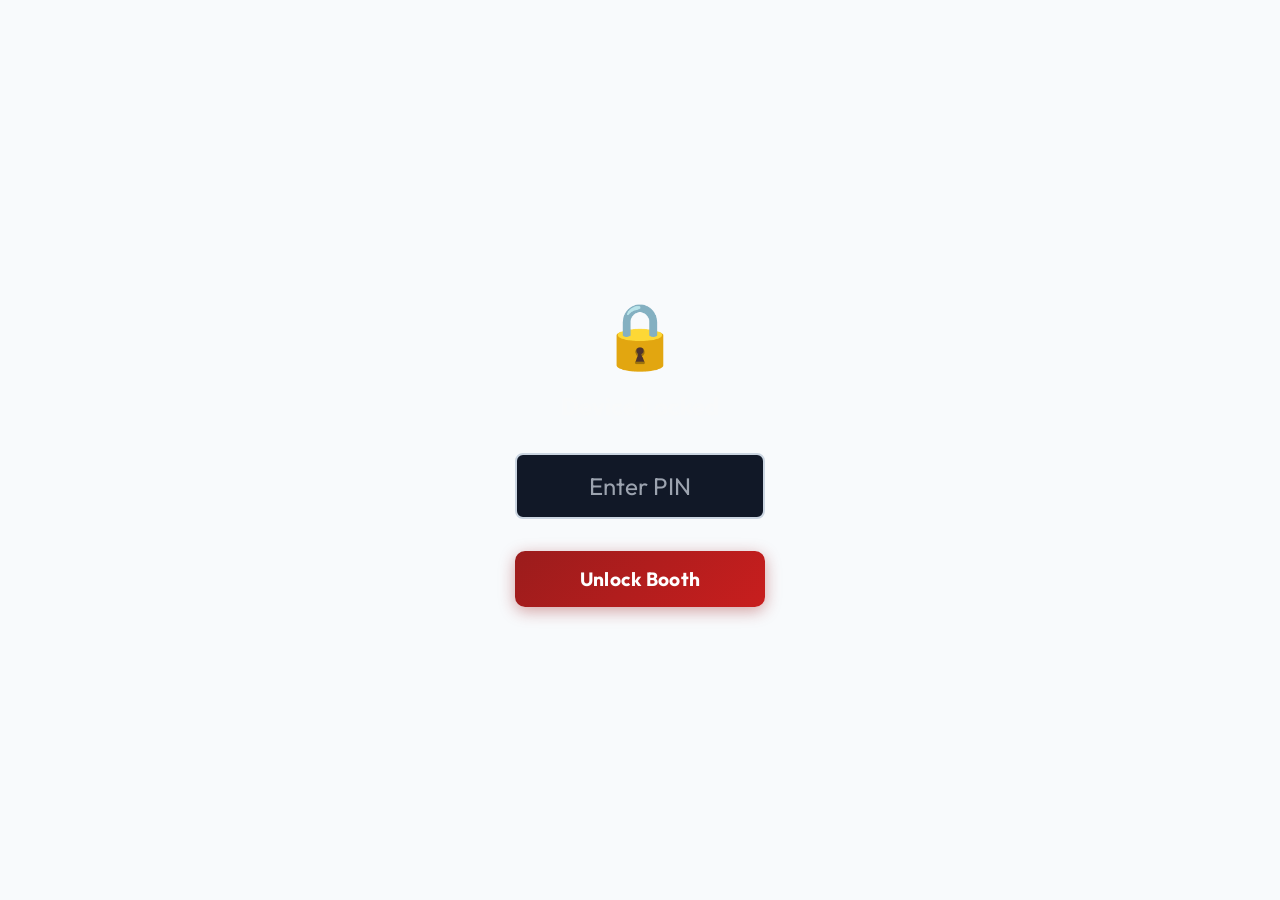
<file: index.html>
<!DOCTYPE html>
<html lang="en">

<head>
    <meta charset="UTF-8">
    <meta name="viewport" content="width=device-width, initial-scale=1.0">
    <meta name="robots" content="noindex, nofollow">
    <title>Boys Voting - Madrassa Election</title>
    <link rel="stylesheet" href="style.css">
</head>

<body>
    <header class="header">
        <div class="bismillah">IMP ELECTION 2026 Emergency Window</div>
        <div class="school-title">1997-I-Ulamudheen Higher Secondary Madrassa</div>
    </header>

    <div class="container">
        <!-- Locked Screen -->
        <div id="screen-locked" class="card">
            <div class="booth-label" style="background:linear-gradient(135deg,#9b1c1c,#c81e1e); color:white">Boys Booth
            </div>
            <h2>Waiting for Authorization...</h2>
            <p style="margin-top:1rem; color:var(--text-secondary)">Please approach the Officer's desk to verify your
                identity.</p>
            <div style="margin-top:2rem"><span class="loader" style="border-top-color:var(--primary-color);"></span>
            </div>
        </div>

        <!-- Voting Screen -->
        <div id="screen-voting" class="card hidden">
            <div class="booth-label" style="background:linear-gradient(135deg,#9b1c1c,#c81e1e); color:white">Boys Booth
            </div>
            <div class="progress-bar">
                <div id="progress-fill" class="progress-fill" style="width: 0%"></div>
            </div>
            <h2 id="pos-title" class="position-title">Position</h2>
            <div id="candidates-container" class="candidates-grid"></div>
            <div style="display:flex; gap:1rem; margin-top:2rem;">
                <button class="btn" id="btn-submit-vote" onclick="submitPositionVote()" disabled>Submit Vote</button>
            </div>
        </div>



        <!-- Success Screen -->
        <div id="screen-success" class="card hidden">
            <div style="font-size: 80px; color: var(--success); margin-bottom: 1rem;">✅</div>
            <h2 class="position-title">Jazakallah Khair!</h2>
            <p style="font-size: 1.2rem;">Your vote has been recorded securely.</p>
            <div
                style="margin-top:2rem; font-size:1.5rem; font-weight:800; background:#f1f5f9; padding:1rem; border-radius:8px;">
                Your Vote ID: <span id="success-voter-id" style="color:var(--primary-color);">...</span>
            </div>
            <p style="margin-top:1rem; color:var(--text-secondary); font-size:0.9rem;">Please note this ID for any
                future reference.</p>
        </div>
    </div>

    <!-- Scripts -->
    <script src="candidates.js"></script>
    <script src="app.js"></script>
    <script>
        initVoter('boys');
        function unlockKiosk() {
            if (document.getElementById('kiosk-pin').value === 'NM4321') {
                document.getElementById('kiosk-lock').style.display = 'none';
            } else {
                document.getElementById('kiosk-error').style.display = 'block';
                setTimeout(() => document.getElementById('kiosk-error').style.display = 'none', 2000);
            }
        }
    </script>

    <!-- Kiosk Lock Screen -->
    <div id="kiosk-lock"
        style="position:fixed; top:0; left:0; right:0; bottom:0; z-index:9999; display:flex; flex-direction:column; justify-content:center; align-items:center; background:#f8fafc;">
        <div style="font-size: 4rem; margin-bottom: 1rem;">🔒</div>
        <h2 style="margin-bottom: 2rem; color:var(--text-primary); font-family: 'Outfit', sans-serif;">Device Locked
        </h2>
        <input type="password" id="kiosk-pin" placeholder="Enter PIN"
            style="font-size: 1.5rem; padding: 1rem; text-align: center; width: 250px; margin-bottom: 1rem; border-radius: 8px; border: 2px solid #cbd5e1;">
        <button class="btn" onclick="unlockKiosk()" style="width: 250px;">Unlock Booth</button>
        <p id="kiosk-error" style="color: red; margin-top: 1rem; display: none; font-weight: bold;">Incorrect PIN</p>
    </div>
</body>

</html>
</file>
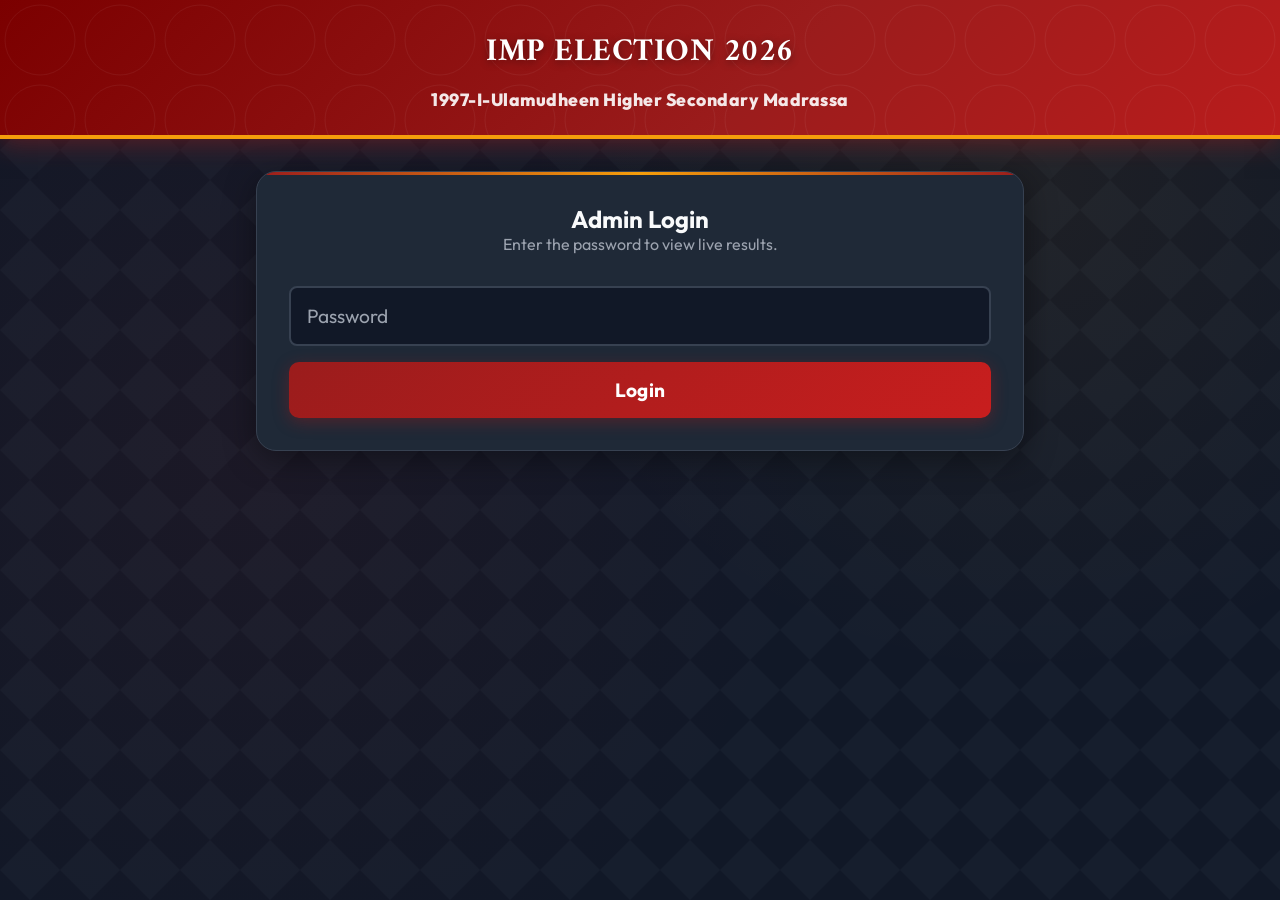
<file: admin.html>
<!DOCTYPE html>
<html lang="en">

<head>
    <meta charset="UTF-8">
    <meta name="viewport" content="width=device-width, initial-scale=1.0">
    <meta name="robots" content="noindex, nofollow">
    <title>Admin Dashboard - Madrassa Election</title>
    <link rel="stylesheet" href="style.css">
</head>

<body>
    <header class="header">
        <div class="bismillah">IMP ELECTION 2026</div>
        <div class="school-title">1997-I-Ulamudheen Higher Secondary Madrassa</div>
    </header>

    <div class="container">
        <!-- Login -->
        <div id="admin-login" class="card">
            <h2>Admin Login</h2>
            <p style="margin-bottom:2rem; color:var(--text-secondary)">Enter the password to view live results.</p>
            <input type="password" id="admin-pw"
                style="width:100%; padding:1rem; border-radius:8px; border:2px solid #374151; background:#111827; color:#f9fafb;" placeholder="Password">
            <button class="btn" onclick="checkPassword()" style="margin-top:1rem">Login</button>
        </div>

        <!-- Dashboard -->
        <div id="admin-dashboard" class="hidden">
            <div class="admin-stats">
                <div class="stat-box">
                    <div style="font-size:1rem; color:var(--text-secondary)">Total Votes Cast</div>
                    <div id="total-votes" class="stat-value">0</div>
                </div>
                <div class="stat-box">
                    <div style="font-size:1rem; color:var(--text-secondary)">Boys</div>
                    <div id="boys-votes" class="stat-value">0</div>
                </div>
                <div class="stat-box">
                    <div style="font-size:1rem; color:var(--text-secondary)">Girls</div>
                    <div id="girls-votes" class="stat-value">0</div>
                </div>
            </div>

            <p id="last-vote-time" style="text-align:center; color:var(--text-secondary); margin-bottom:2.5rem;"></p>

            <div class="card" style="margin-bottom:2rem;">
                <h3>Booth Counting</h3>
                <p style="color:var(--text-secondary); font-size:0.9rem; margin-bottom:1rem;">Select a booth to count
                    votes specifically for that section.</p>
                <div style="display:flex; gap:1rem; flex-wrap:wrap;">
                    <button class="btn" style="flex:1; background-color:#3b82f6;" onclick="openCounter('boys')">Count
                        Boys Booth</button>
                    <button class="btn" style="flex:1; background-color:#ec4899;" onclick="openCounter('girls')">Count
                        Girls Booth</button>
                    <button class="btn" style="flex:1; background-color:var(--primary-color);"
                        onclick="openCounter('combined')">Count Total (Combined)</button>
                </div>
            </div>

            <div id="charts-container" class="hidden"></div>

            <div class="card" style="margin-top:2rem;">
                <h3 style="margin-bottom: 1rem;">Manage Recent Voters</h3>
                <p style="margin-bottom:1rem; color:var(--text-secondary); font-size:0.9rem;">Delete a voter if they
                    reported a glitch. This will permanently erase their votes from the counts.</p>
                <div class="table-container">
                    <table>
                        <thead>
                            <tr>
                                <th>Voter ID</th>
                                <th>Booth</th>
                                <th>Time</th>
                                <th>Action</th>
                            </tr>
                        </thead>
                        <tbody id="voters-tbody">
                        </tbody>
                    </table>
                </div>
            </div>

            <div class="card" style="margin-top:2rem;">
                <h3>Admin Actions</h3>
                <div style="display:flex; gap:1rem; flex-wrap:wrap;">
                    <a href="#" class="btn btn-secondary" onclick="exportCSV()"
                        style="flex:1; text-decoration:none; text-align:center;">Export CSV</a>
                    <button class="btn btn-danger" onclick="resetAllVotes()" style="flex:1;">Danger: Reset All
                        Votes</button>
                </div>
            </div>
        </div>
    </div>

    <!-- Counting Modal Overlay -->
    <div id="counting-modal" class="card hidden"
        style="position:fixed; top:5%; left:5%; right:5%; bottom:5%; z-index:100; overflow-y:auto; background:#1f2937; border: 4px solid var(--primary-color); box-shadow: 0 0 60px rgba(155,28,28,0.5);">
        <div
            style="display:flex; justify-content:space-between; align-items:center; margin-bottom:1rem; border-bottom: 2px solid #374151; padding-bottom: 1rem;">
            <h2 id="modal-title" style="color:#f9fafb;">Select Position</h2>
            <button class="btn-danger"
                style="padding:0.5rem 1rem; border:none; border-radius:4px; color:white; cursor:pointer; background:#dc2626;"
                onclick="closeCounter()">Close</button>
        </div>
        <div id="modal-positions" style="display:flex; flex-direction:column; gap:1rem;"></div>
        <div id="modal-results" class="hidden"></div>
    </div>

    <!-- Scripts -->
    <script src="candidates.js"></script>
    <script src="app.js"></script>
    <script>initAdmin();</script>
</body>

</html>
</file>
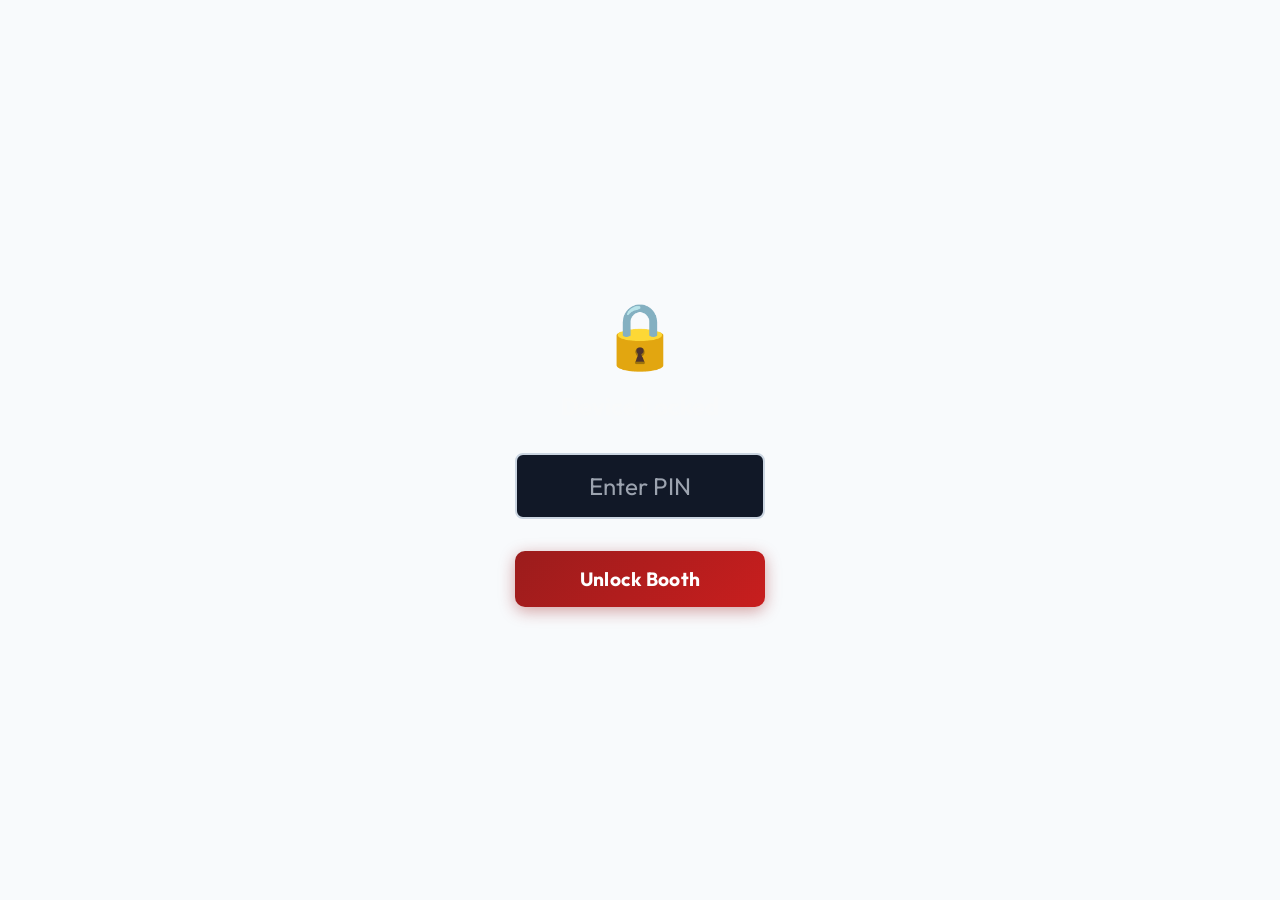
<file: girls.html>
<!DOCTYPE html>
<html lang="en">

<head>
    <meta charset="UTF-8">
    <meta name="viewport" content="width=device-width, initial-scale=1.0">
    <meta name="robots" content="noindex, nofollow">
    <title>Girls Voting - Madrassa Election</title>
    <link rel="stylesheet" href="style.css">
</head>

<body>
    <header class="header">
        <div class="bismillah">IMP ELECTION 2026 Emergency Window</div>
        <div class="school-title">1997-I-Ulamudheen Higher Secondary Madrassa</div>
    </header>

    <div class="container">
        <!-- Locked Screen -->
        <div id="screen-locked" class="card">
            <div class="booth-label" style="background:#ec4899; color:white">Girls Booth</div>
            <h2>Waiting for Authorization...</h2>
            <p style="margin-top:1rem; color:var(--text-secondary)">Please approach the Officer's desk to verify your
                identity.</p>
            <div style="margin-top:2rem"><span class="loader" style="border-top-color:var(--primary-color);"></span>
            </div>
        </div>

        <!-- Voting Screen -->
        <div id="screen-voting" class="card hidden">
            <div class="booth-label" style="background:#ec4899; color:white">Girls Booth</div>
            <div class="progress-bar">
                <div id="progress-fill" class="progress-fill" style="width: 0%"></div>
            </div>
            <h2 id="pos-title" class="position-title">Position</h2>
            <div id="candidates-container" class="candidates-grid"></div>
            <div style="display:flex; gap:1rem; margin-top:2rem;">
                <button class="btn" id="btn-submit-vote" onclick="submitPositionVote()" disabled>Submit Vote</button>
            </div>
        </div>

        <!-- Success Screen -->
        <div id="screen-success" class="card hidden">
            <div style="font-size: 80px; color: var(--success); margin-bottom: 1rem;">✅</div>
            <h2 class="position-title">Jazakallah Khair!</h2>
            <p style="font-size: 1.2rem;">Your vote has been recorded securely.</p>
            <div
                style="margin-top:2rem; font-size:1.5rem; font-weight:800; background:#f1f5f9; padding:1rem; border-radius:8px;">
                Your Vote ID: <span id="success-voter-id" style="color:var(--primary-color);">...</span>
            </div>
            <p style="margin-top:1rem; color:var(--text-secondary); font-size:0.9rem;">Please note this ID for any
                future reference.</p>
        </div>
    </div>

    <!-- Scripts -->
    <script src="candidates.js"></script>
    <script src="app.js"></script>
    <script>
        initVoter('girls');
        function unlockKiosk() {
            if (document.getElementById('kiosk-pin').value === 'NM4321') {
                document.getElementById('kiosk-lock').style.display = 'none';
            } else {
                document.getElementById('kiosk-error').style.display = 'block';
                setTimeout(() => document.getElementById('kiosk-error').style.display = 'none', 2000);
            }
        }
    </script>

    <!-- Kiosk Lock Screen -->
    <div id="kiosk-lock"
        style="position:fixed; top:0; left:0; right:0; bottom:0; z-index:9999; display:flex; flex-direction:column; justify-content:center; align-items:center; background:#f8fafc;">
        <div style="font-size: 4rem; margin-bottom: 1rem;">🔒</div>
        <h2 style="margin-bottom: 2rem; color:var(--text-primary); font-family: 'Outfit', sans-serif;">Device Locked
        </h2>
        <input type="password" id="kiosk-pin" placeholder="Enter PIN"
            style="font-size: 1.5rem; padding: 1rem; text-align: center; width: 250px; margin-bottom: 1rem; border-radius: 8px; border: 2px solid #cbd5e1;">
        <button class="btn" onclick="unlockKiosk()" style="width: 250px; background-color: #ec4899;">Unlock
            Booth</button>
        <p id="kiosk-error" style="color: red; margin-top: 1rem; display: none; font-weight: bold;">Incorrect PIN</p>
    </div>
</body>

</html>
</file>
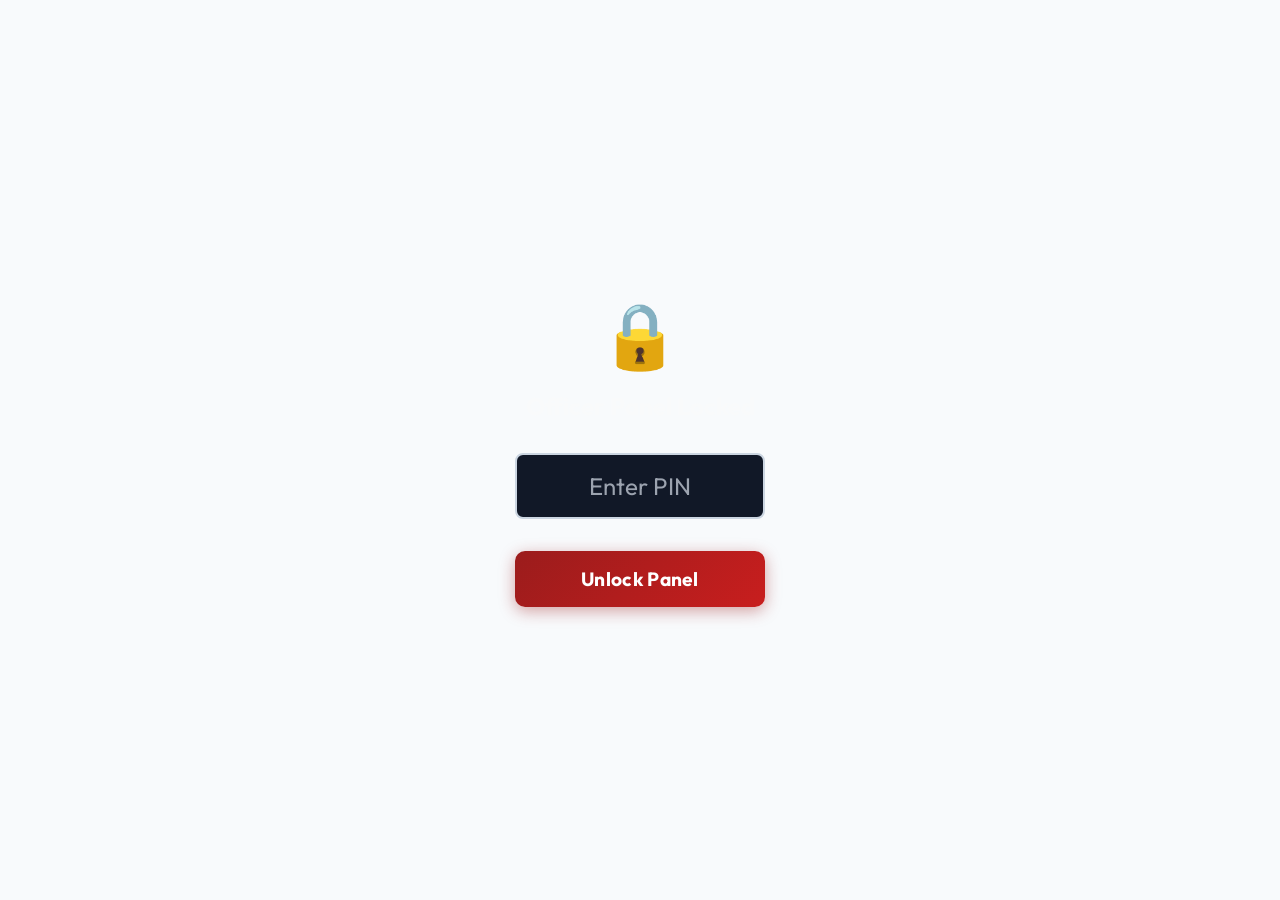
<file: officer-boys.html>
<!DOCTYPE html>
<html lang="en">

<head>
    <meta charset="UTF-8">
    <meta name="viewport" content="width=device-width, initial-scale=1.0">
    <meta name="robots" content="noindex, nofollow">
    <title>Officer Panel (Boys) - Madrassa Election</title>
    <link rel="stylesheet" href="style.css">
</head>

<body>
    <header class="header">
        <div class="bismillah">بِسۡمِ ٱللَّهِ ٱلرَّحۡمَٰنِ ٱلرَّحِيمِ</div>
        <div class="school-title">1997-I-Ulamudheen Higher Secondary Madrassa Election 2026</div>
    </header>

    <div class="container">
        <div class="card">
            <div class="booth-label" style="background:#3b82f6; color:white">Officer Panel (Boys)</div>
            <h2>Voter Activity Status</h2>
            <p style="margin-bottom:2rem; color:var(--text-secondary)">Boxes light up green automatically when a user
                successfully votes for that position.</p>

            <div id="status-grid" class="status-grid"></div>

            <div style="text-align:center; font-size:1.5rem; margin-bottom:2rem; font-weight:800;">Voters Processed:
                <span id="voters-count" style="color:var(--primary-color);">0</span></div>

            <div id="error-msg" class="message"></div>
            <button id="btn-start" class="btn" onclick="startNewVoter()"
                style="padding: 1.5rem; font-size: 1.5rem;">Start New Voter</button>
        </div>
    </div>

    <!-- Scripts -->
    <script src="candidates.js"></script>
    <script src="app.js"></script>
    <script>
        initOfficer('boys');
        function unlockKiosk() {
            if (document.getElementById('kiosk-pin').value === 'NM4321') {
                document.getElementById('kiosk-lock').style.display = 'none';
            } else {
                document.getElementById('kiosk-error').style.display = 'block';
                setTimeout(() => document.getElementById('kiosk-error').style.display = 'none', 2000);
            }
        }
    </script>

    <!-- Kiosk Lock Screen -->
    <div id="kiosk-lock"
        style="position:fixed; top:0; left:0; right:0; bottom:0; z-index:9999; display:flex; flex-direction:column; justify-content:center; align-items:center; background:#f8fafc;">
        <div style="font-size: 4rem; margin-bottom: 1rem;">🔒</div>
        <h2 style="margin-bottom: 2rem; color:var(--text-primary); font-family: 'Outfit', sans-serif;">Officer Panel
            Locked</h2>
        <input type="password" id="kiosk-pin" placeholder="Enter PIN"
            style="font-size: 1.5rem; padding: 1rem; text-align: center; width: 250px; margin-bottom: 1rem; border-radius: 8px; border: 2px solid #cbd5e1;">
        <button class="btn" onclick="unlockKiosk()" style="width: 250px;">Unlock Panel</button>
        <p id="kiosk-error" style="color: red; margin-top: 1rem; display: none; font-weight: bold;">Incorrect PIN</p>
    </div>
</body>

</html>
</file>
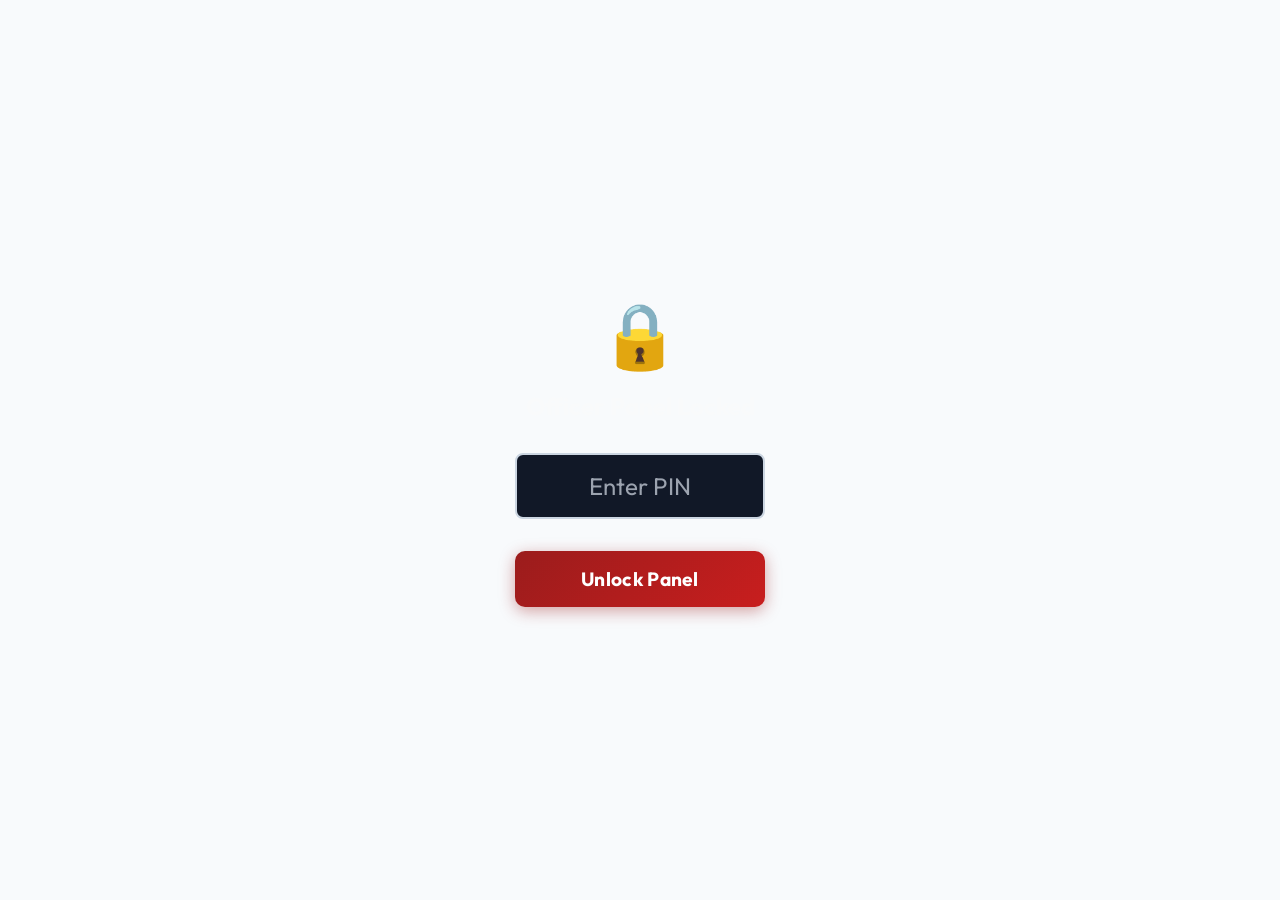
<file: officer-girls.html>
<!DOCTYPE html>
<html lang="en">

<head>
    <meta charset="UTF-8">
    <meta name="viewport" content="width=device-width, initial-scale=1.0">
    <meta name="robots" content="noindex, nofollow">
    <title>Officer Panel (Girls) - Madrassa Election</title>
    <link rel="stylesheet" href="style.css">
</head>

<body>
    <header class="header">
        <div class="bismillah">بِسۡمِ ٱللَّهِ ٱلرَّحۡمَٰنِ ٱلرَّحِيمِ</div>
        <div class="school-title">1997-I-Ulamudheen Higher Secondary Madrassa Election 2026</div>
    </header>

    <div class="container">
        <div class="card">
            <div class="booth-label" style="background:#ec4899; color:white">Officer Panel (Girls)</div>
            <h2>Voter Activity Status</h2>
            <p style="margin-bottom:2rem; color:var(--text-secondary)">Boxes light up green automatically when a user
                successfully votes for that position.</p>

            <div id="status-grid" class="status-grid"></div>

            <div style="text-align:center; font-size:1.5rem; margin-bottom:2rem; font-weight:800;">Voters Processed:
                <span id="voters-count" style="color:var(--primary-color);">0</span></div>

            <div id="error-msg" class="message"></div>
            <button id="btn-start" class="btn" onclick="startNewVoter()"
                style="padding: 1.5rem; font-size: 1.5rem;">Start New Voter</button>
        </div>
    </div>

    <!-- Scripts -->
    <script src="candidates.js"></script>
    <script src="app.js"></script>
    <script>
        initOfficer('girls');
        function unlockKiosk() {
            if (document.getElementById('kiosk-pin').value === 'NM4321') {
                document.getElementById('kiosk-lock').style.display = 'none';
            } else {
                document.getElementById('kiosk-error').style.display = 'block';
                setTimeout(() => document.getElementById('kiosk-error').style.display = 'none', 2000);
            }
        }
    </script>

    <!-- Kiosk Lock Screen -->
    <div id="kiosk-lock"
        style="position:fixed; top:0; left:0; right:0; bottom:0; z-index:9999; display:flex; flex-direction:column; justify-content:center; align-items:center; background:#f8fafc;">
        <div style="font-size: 4rem; margin-bottom: 1rem;">🔒</div>
        <h2 style="margin-bottom: 2rem; color:var(--text-primary); font-family: 'Outfit', sans-serif;">Officer Panel
            Locked</h2>
        <input type="password" id="kiosk-pin" placeholder="Enter PIN"
            style="font-size: 1.5rem; padding: 1rem; text-align: center; width: 250px; margin-bottom: 1rem; border-radius: 8px; border: 2px solid #cbd5e1;">
        <button class="btn" onclick="unlockKiosk()" style="width: 250px; background-color: #ec4899;">Unlock
            Panel</button>
        <p id="kiosk-error" style="color: red; margin-top: 1rem; display: none; font-weight: bold;">Incorrect PIN</p>
    </div>
</body>

</html>
</file>
<file: style.css>
@import url('https://fonts.googleapis.com/css2?family=Amiri:ital,wght@0,400;0,700;1,400&family=Outfit:wght@300;400;600;800&display=swap');

:root {
    --primary-color: #9b1c1c;   /* Deep crimson red */
    --primary-light: #c81e1e;
    --primary-dark:  #7b0000;
    --accent:        #f59e0b;   /* Warm amber accent */
    --accent-hover:  #fbbf24;
    --success:       #10b981;
    --error:         #ef4444;
    --bg-color:      #111827;   /* Very dark navy */
    --bg-secondary:  #1f2937;
    --card-bg:       #1f2937;
    --border-color:  #374151;
    --text-primary:  #f9fafb;
    --text-secondary:#9ca3af;
}

* { box-sizing: border-box; margin: 0; padding: 0; }

body {
    font-family: 'Outfit', sans-serif;
    background-color: var(--bg-color);
    color: var(--text-primary);
    display: flex;
    flex-direction: column;
    min-height: 100vh;
    /* Subtle geometric pattern */
    background-image:
        radial-gradient(circle at 20% 50%, rgba(155,28,28,0.08) 0%, transparent 50%),
        radial-gradient(circle at 80% 20%, rgba(245,158,11,0.06) 0%, transparent 40%),
        url("data:image/svg+xml,%3Csvg width='60' height='60' viewBox='0 0 60 60' xmlns='http://www.w3.org/2000/svg'%3E%3Cpath d='M30 0l30 30-30 30L0 30z' fill='%23374151' fill-opacity='0.15'/%3E%3C/svg%3E");
}

/* ── HEADER ─────────────────────────────────────────────────── */
.header {
    background: linear-gradient(135deg, var(--primary-dark) 0%, var(--primary-color) 60%, #b91c1c 100%);
    color: white;
    text-align: center;
    padding: 1.5rem 1rem;
    position: relative;
    overflow: hidden;
    border-bottom: 4px solid var(--accent);
    box-shadow: 0 4px 24px rgba(155,28,28,0.5);
}

.header::before {
    content: '';
    position: absolute;
    inset: 0;
    background: url("data:image/svg+xml,%3Csvg width='80' height='80' viewBox='0 0 80 80' xmlns='http://www.w3.org/2000/svg'%3E%3Ccircle cx='40' cy='40' r='35' fill='none' stroke='rgba(255,255,255,0.05)' stroke-width='1'/%3E%3C/svg%3E") repeat;
    pointer-events: none;
}

.bismillah {
    font-family: 'Amiri', serif;
    font-size: 2rem;
    margin-bottom: 0.5rem;
    font-weight: 700;
    text-shadow: 0 2px 8px rgba(0,0,0,0.4);
    letter-spacing: 0.5px;
}

.school-title {
    font-size: 1.1rem;
    font-weight: 800;
    letter-spacing: 0.5px;
    color: rgba(255,255,255,0.9);
}

/* ── LAYOUT ─────────────────────────────────────────────────── */
.container {
    flex: 1;
    max-width: 800px;
    margin: 0 auto;
    padding: 2rem 1rem;
    width: 100%;
}

/* ── CARD ───────────────────────────────────────────────────── */
.card {
    background: var(--card-bg);
    border-radius: 20px;
    padding: 2rem;
    box-shadow: 0 8px 32px rgba(0,0,0,0.4);
    text-align: center;
    border: 1px solid var(--border-color);
    position: relative;
    overflow: hidden;
}

.card::before {
    content: '';
    position: absolute;
    top: 0; left: 0; right: 0;
    height: 3px;
    background: linear-gradient(90deg, var(--primary-color), var(--accent), var(--primary-color));
}

/* ── BOOTH LABEL ────────────────────────────────────────────── */
.booth-label {
    display: inline-block;
    padding: 0.5rem 1.4rem;
    border-radius: 999px;
    font-weight: 800;
    font-size: 0.85rem;
    margin-bottom: 1.5rem;
    text-transform: uppercase;
    letter-spacing: 1px;
    box-shadow: 0 4px 12px rgba(0,0,0,0.3);
}

/* ── POSITION TITLE ─────────────────────────────────────────── */
.position-title {
    font-size: 1.7rem;
    margin-bottom: 2rem;
    font-weight: 600;
    color: var(--text-primary);
}

/* ── CANDIDATE CARDS ────────────────────────────────────────── */
.candidates-grid {
    display: grid;
    grid-template-columns: repeat(auto-fit, minmax(200px, 1fr));
    gap: 1.5rem;
    margin-bottom: 2rem;
}

.candidate-card {
    background: var(--bg-secondary);
    border: 2px solid var(--border-color);
    border-radius: 16px;
    padding: 2rem 1rem;
    cursor: pointer;
    transition: all 0.25s ease;
    display: flex;
    flex-direction: column;
    align-items: center;
    user-select: none;
}

.candidate-card:hover {
    border-color: var(--primary-light);
    transform: translateY(-5px);
    box-shadow: 0 12px 28px rgba(155,28,28,0.3);
}

.candidate-card.selected {
    border-color: var(--accent);
    background: rgba(245,158,11,0.08);
    box-shadow: 0 0 0 3px rgba(245,158,11,0.35), 0 8px 24px rgba(0,0,0,0.3);
    transform: translateY(-3px);
}

.candidate-icon {
    font-size: 80px;
    line-height: 1;
    margin-bottom: 1rem;
}

.candidate-icon.image-icon {
    width: 120px;
    height: 120px;
    object-fit: contain;
    margin-bottom: 1rem;
    filter: drop-shadow(0 4px 8px rgba(0,0,0,0.4));
}

.candidate-name {
    font-size: 1.15rem;
    font-weight: 800;
    color: var(--text-primary);
}

/* ── BUTTONS ────────────────────────────────────────────────── */
select, input, .btn {
    font-family: 'Outfit', sans-serif;
    font-size: 1.2rem;
}

.btn {
    background: linear-gradient(135deg, var(--primary-color), var(--primary-light));
    color: white;
    border: none;
    padding: 1rem 2rem;
    border-radius: 10px;
    font-weight: 700;
    cursor: pointer;
    width: 100%;
    margin-top: 1rem;
    transition: all 0.2s ease;
    box-shadow: 0 4px 16px rgba(155,28,28,0.4);
    letter-spacing: 0.3px;
}

.btn:hover {
    background: linear-gradient(135deg, var(--primary-light), #e02020);
    box-shadow: 0 6px 20px rgba(155,28,28,0.55);
    transform: translateY(-1px);
}

.btn:disabled:not(.loading) {
    background: var(--border-color);
    color: var(--text-secondary);
    cursor: not-allowed;
    opacity: 0.55;
    transform: none;
    box-shadow: none;
}

@keyframes pulse-btn {
    0%   { transform: scale(1);    box-shadow: 0 0 0 0   rgba(155,28,28,0.5); }
    70%  { transform: scale(1.04); box-shadow: 0 0 0 12px rgba(155,28,28,0); }
    100% { transform: scale(1);    box-shadow: 0 0 0 0   rgba(155,28,28,0); }
}

#btn-next:not(:disabled), #btn-submit:not(:disabled) {
    animation: pulse-btn 2s infinite;
}

.btn-secondary { background: linear-gradient(135deg, #4b5563, #6b7280); box-shadow: 0 4px 12px rgba(0,0,0,0.3); }
.btn-secondary:hover { background: linear-gradient(135deg, #6b7280, #9ca3af); }

.btn-danger { background: linear-gradient(135deg, #dc2626, #ef4444); box-shadow: 0 4px 12px rgba(220,38,38,0.4); }
.btn-danger:hover { background: linear-gradient(135deg, #b91c1c, #dc2626); }

/* ── PROGRESS BAR ───────────────────────────────────────────── */
.progress-bar {
    width: 100%;
    height: 8px;
    background-color: var(--border-color);
    border-radius: 4px;
    margin-bottom: 2rem;
    overflow: hidden;
}

.progress-fill {
    height: 100%;
    background: linear-gradient(90deg, var(--primary-color), var(--accent));
    border-radius: 4px;
    transition: width 0.4s ease;
    box-shadow: 0 0 8px rgba(245,158,11,0.5);
}

/* ── OFFICER STATUS GRID ────────────────────────────────────── */
.status-grid {
    display: grid;
    grid-template-columns: 1fr 1fr;
    gap: 1rem;
    margin-bottom: 2rem;
}

.status-box {
    background: var(--bg-color);
    border: 1px solid var(--border-color);
    padding: 1.5rem;
    border-radius: 12px;
    font-weight: 600;
    transition: all 0.3s ease;
    color: var(--text-secondary);
}

.status-box.active {
    background: linear-gradient(135deg, rgba(16,185,129,0.2), rgba(16,185,129,0.1));
    border-color: var(--success);
    color: var(--success);
    box-shadow: 0 0 20px rgba(16,185,129,0.3);
    transform: scale(1.02);
}

/* ── LOADER ─────────────────────────────────────────────────── */
.loader {
    border: 3px solid rgba(255,255,255,0.2);
    border-radius: 50%;
    border-top: 3px solid var(--accent);
    width: 26px;
    height: 26px;
    animation: spin 0.8s linear infinite;
    display: inline-block;
    vertical-align: middle;
    margin-right: 8px;
}

@keyframes spin {
    0%   { transform: rotate(0deg); }
    100% { transform: rotate(360deg); }
}

/* ── MESSAGES ───────────────────────────────────────────────── */
.message {
    padding: 1rem 1.2rem;
    border-radius: 10px;
    margin-bottom: 1rem;
    display: none;
    font-weight: 600;
    border-left: 4px solid transparent;
}
.message.error {
    background-color: rgba(239,68,68,0.12);
    color: #fca5a5;
    border-left-color: var(--error);
    display: block;
}
.message.success {
    background-color: rgba(16,185,129,0.12);
    color: #6ee7b7;
    border-left-color: var(--success);
    display: block;
}

/* ── REVIEW LIST ────────────────────────────────────────────── */
.review-list { text-align: left; margin-bottom: 2rem; }
.review-item {
    padding: 1rem;
    border-bottom: 1px solid var(--border-color);
    display: flex;
    justify-content: space-between;
}
.review-item strong { color: var(--accent); }

/* ── ADMIN STATS ────────────────────────────────────────────── */
.admin-stats { display: flex; gap: 1rem; margin-bottom: 2rem; }

.stat-box {
    flex: 1;
    background: var(--card-bg);
    padding: 1.5rem;
    border-radius: 14px;
    text-align: center;
    box-shadow: 0 4px 16px rgba(0,0,0,0.3);
    border: 1px solid var(--border-color);
    border-top: 4px solid var(--primary-color);
    transition: transform 0.2s;
}

.stat-box:hover { transform: translateY(-3px); }

.stat-value {
    font-size: 2.8rem;
    font-weight: 800;
    background: linear-gradient(135deg, var(--primary-light), var(--accent));
    -webkit-background-clip: text;
    -webkit-text-fill-color: transparent;
    background-clip: text;
}

/* ── TABLE ──────────────────────────────────────────────────── */
.chart-container {
    margin-bottom: 2rem;
    background: var(--card-bg);
    padding: 1.5rem;
    border-radius: 14px;
    box-shadow: 0 4px 16px rgba(0,0,0,0.3);
    border: 1px solid var(--border-color);
}
.chart-container h3 { margin-bottom: 1rem; color: var(--text-primary); }
.table-container { overflow-x: auto; border-radius: 8px; }
table { width: 100%; border-collapse: collapse; }
th, td { padding: 1rem; text-align: left; border-bottom: 1px solid var(--border-color); color: var(--text-primary); }
th { background-color: rgba(155,28,28,0.2); font-weight: 700; color: var(--accent); letter-spacing: 0.5px; font-size: 0.9rem; text-transform: uppercase; }
tr:hover td { background-color: rgba(255,255,255,0.03); }

/* ── INPUT FIELDS ───────────────────────────────────────────── */
input[type="password"], input[type="text"] {
    background: var(--bg-color);
    border: 2px solid var(--border-color);
    color: var(--text-primary);
    border-radius: 10px;
    padding: 0.85rem 1rem;
    transition: border-color 0.2s;
}
input[type="password"]:focus, input[type="text"]:focus {
    outline: none;
    border-color: var(--primary-light);
    box-shadow: 0 0 0 3px rgba(155,28,28,0.25);
}
input::placeholder { color: var(--text-secondary); }

/* ── COUNTING MODAL ─────────────────────────────────────────── */
#counting-modal {
    background: rgba(0,0,0,0.7);
    backdrop-filter: blur(6px);
}
#counting-modal > div {
    background: var(--card-bg);
    border: 1px solid var(--border-color);
    border-radius: 20px;
    box-shadow: 0 20px 60px rgba(0,0,0,0.6);
}

/* ── UTILITIES ──────────────────────────────────────────────── */
.hidden { display: none !important; }

/* ── MOBILE ─────────────────────────────────────────────────── */
@media (max-width: 600px) {
    .status-grid   { grid-template-columns: 1fr; }
    .bismillah     { font-size: 1.4rem; }
    .school-title  { font-size: 0.95rem; }
    .admin-stats   { flex-direction: column; }
    .card          { padding: 1.5rem 1rem; }
}
</file>
